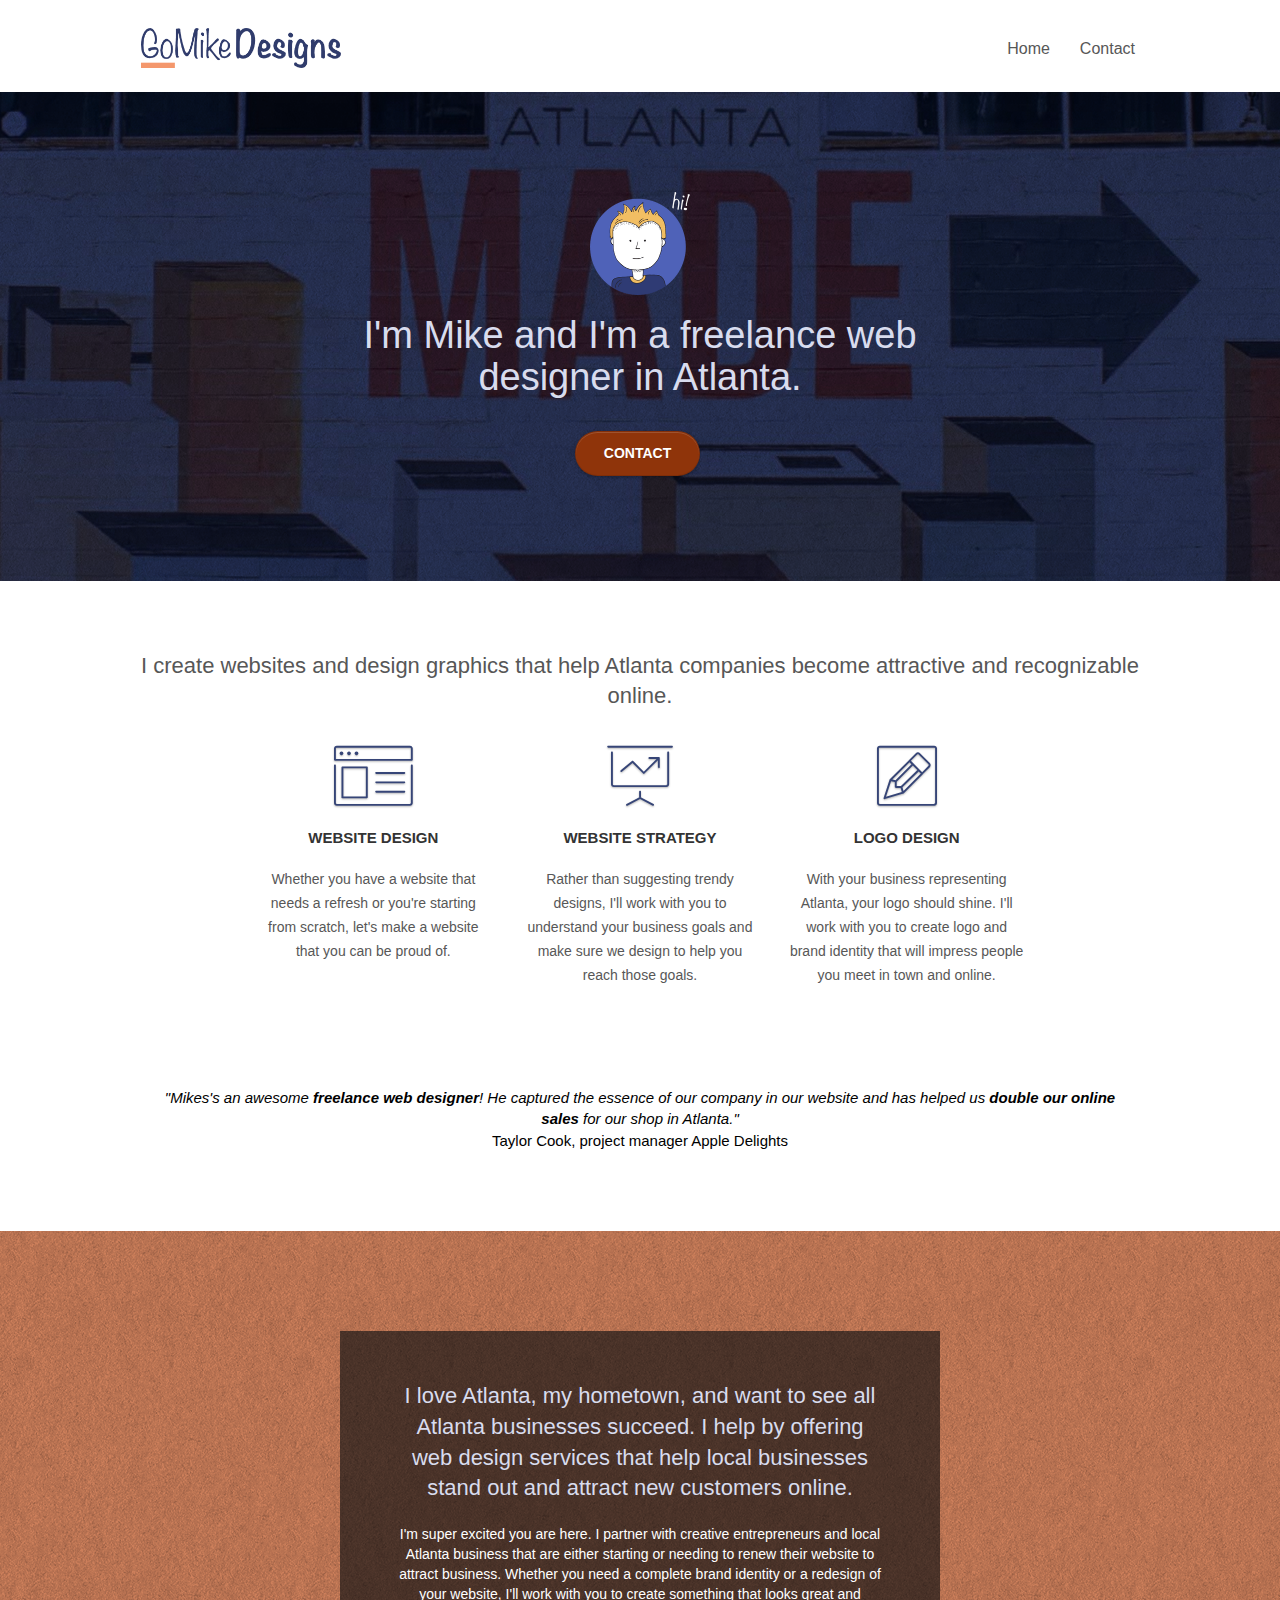
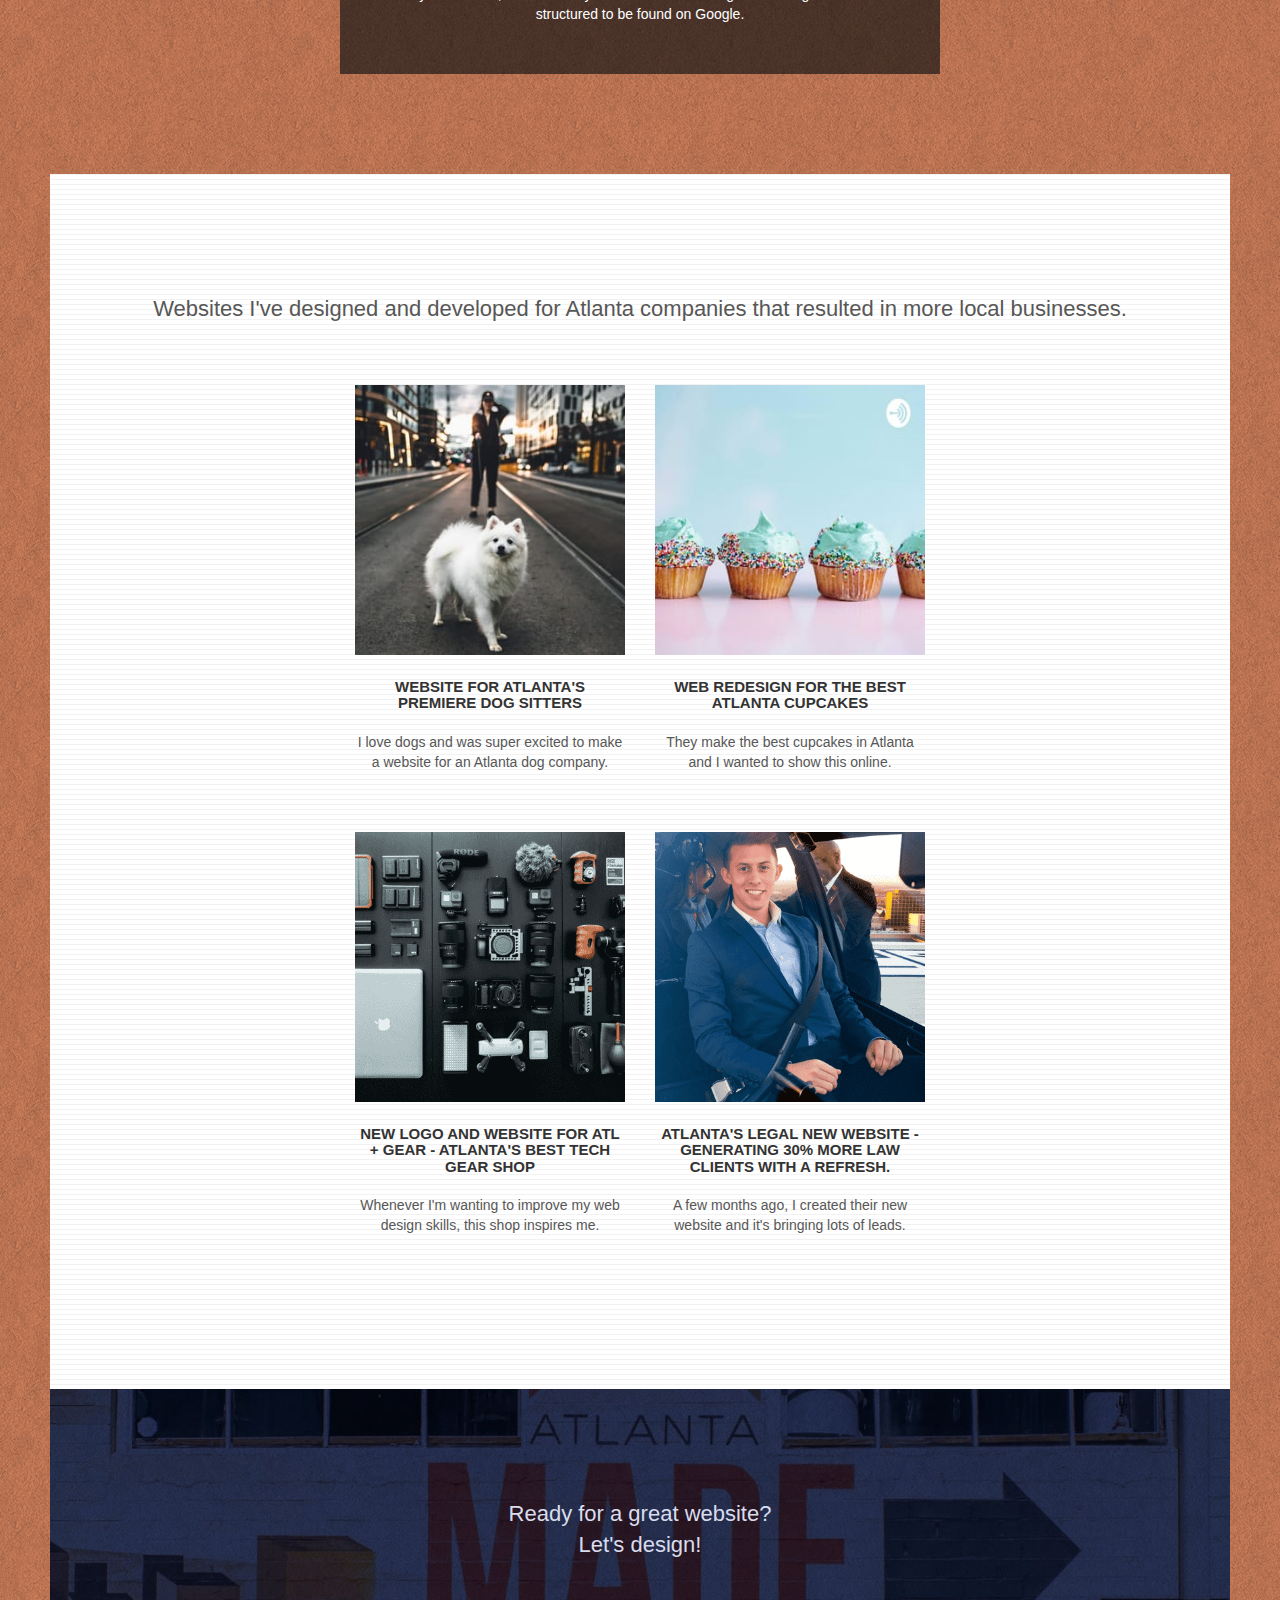
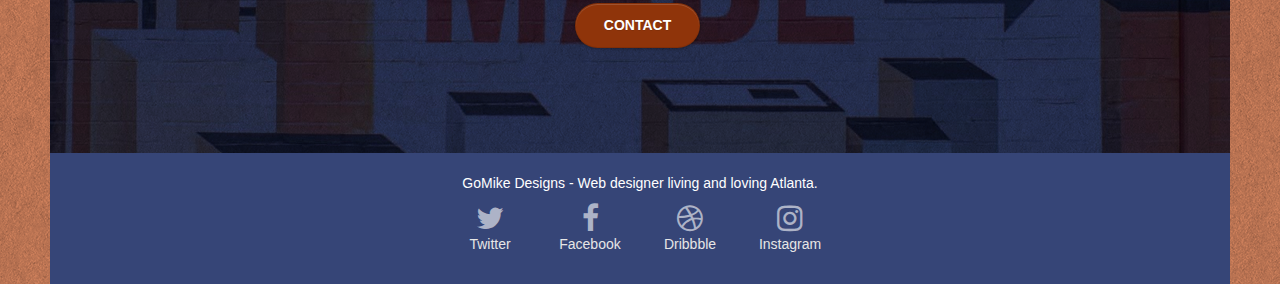
<file: index.html>
<!doctype html>
<html lang="en">
<head>
    <meta charset="utf-8">
    
    <meta name="description" content="I'm Mike and I'm a freelance web designer in Atlanta. I am helping local businesses with my services in web design, logo design, and website strategy.">
    <meta name="viewport" content="width=device-width, initial-scale=1.0, viewport-fit=cover">
    <link rel="shortcut icon" type="image/png" href="favicon.jpg">
		<meta name="robots" content="index, follow">
		<link rel="stylesheet preload prefetch"  href="css/bootstrap.min.css" as="style">
		<link rel="stylesheet preload prefetch"  href="style.css" as="style">

		<link rel="preload" as="image" href="/img/atlanta%20made%20sign.jpg">
  <link rel="stylesheet preload" crossorigin="anonymous" as="style" href="./css/font-awesome.css">
  <link rel="stylesheet preload" crossorigin="anonymous" as="style" href="./css/et-line.css">

	
	<link rel="stylesheet preload" crossorigin="anonymous" as="style" href="./css/font-awesome.min.css">
	<link rel="stylesheet preload" crossorigin="anonymous" as="style" href="./css/et-line.css">
	

	
    <title>GoMike Designs</title>

<!-- Analytics -->
 
<!-- Analytics END -->
    
</head>
<body>
<!-- Main container -->
<div class="page-container">
    
<!-- bloc-0 -->
<header class="bloc bgc-white l-bloc " id="bloc-0">
	<div class="container bloc-sm">
		
			<nav class="navbar row">
				<div class="navbar-header">	
				<a class="navbar-brand" href="index.html"><img src="img/atlanta web design logo (1).jpg" alt="GoMikeDesigns Logo - Homepage" height="40" width="200"/></a>
					

				<button id="nav-toggle" type="button" class="ui-navbar-toggle navbar-toggle" data-toggle="collapse" data-target=".navbar-1"  aria-label="toggle navigation"
				aria-controls="toggleNavbar" aria-expanded="false">
					<span class="sr-only">Toggle navigation</span><span class="icon-bar"></span><span class="icon-bar"></span><span class="icon-bar"></span>
				</button>
			</div>
			<div class="collapse navbar-collapse navbar-1 special-dropdown-nav" id="toggleNavbar">
				<ul class="site-navigation nav navbar-nav">
					<li>
						<a href="index.html">Home</a>
					</li>
					<li>
						<a href="contact.html">Contact</a>
						
				</ul>
			</div>
		</nav>
	</div>
</header>
<!-- bloc-0 END -->

<!-- bloc-1-hero -->
<div class="bloc bgc-dark-slate-blue bg-atlanta-20made-20sign d-bloc bg-t-edge bloc-bg-texture texture-paper b-parallax" id="bloc-1-hero">
	<div class="container bloc-lg">
		<div class="row tight-width-whitespace">
			<div class="col-sm-12">
				<img src="./img/atlanta web designer mike .jpg" class="center-block image-resize-mode" width="100" height="103" alt="Mike Picture"/>
				<h1 class="text-center hero-bloc-text tc-white ">
					I'm Mike and I'm a freelance web designer in Atlanta.
				</h1>
				<div class="text-center">
					<a href="contact.html" class="btn btn-lg btn-clean btn-rd cta-hero btn-atomic-tangerine" id="cta-hero">Contact</a>
				</div>
			</div>
		</div>
	</div>
</div>
<!-- bloc-1-hero END -->

<!-- bloc-2-services -->
<div class="bloc bgc-white l-bloc" id="bloc-2-services">
	<div class="container bloc-md">
		<div class="row">
			<div class="col-sm-12 text-center">
				<h2>I create websites and design graphics that help Atlanta companies become attractive and recognizable online.</h2>
			</div>
		</div>
		<div class="row voffset-lg med-width-whitespace">
			<div class="col-sm-4">
				<div class="text-center">
					<span class="et-icon-browser sm-shadow icon-dark-slate-blue icons icon-lg"></span>
				</div>
				<h3 class="mg-md text-center service-header">
					Website Design
				</h3>
				<p class="text-center ">
					Whether you have a website that needs a refresh or you're starting from scratch, let's make a website that you can be proud of.
				</p>
			</div>
			<div class="col-sm-4">
				<div class="text-center">
					<span class="et-icon-presentation sm-shadow icon-dark-slate-blue icons icon-lg"></span>
				</div>
				<h3 class="mg-md text-center service-header">
					Website Strategy
				</h3>
				<p class="text-center ">
					Rather than suggesting trendy designs, I'll work with you to understand your business goals and make sure we design to help you reach those goals.<br>
				</p>
			</div>
			<div class="col-sm-4">
				<div class="text-center">
					<span class="et-icon-edit sm-shadow icon-dark-slate-blue icons icon-lg"></span>
				</div>
				<h3 class="mg-md text-center service-header">
					Logo Design
				</h3>
				<p class="text-center ">
					With your business representing Atlanta, your logo should shine. I'll work with you to create logo and brand identity that will impress people you meet in town and online.
				</p>
			</div>
		</div>
		<div class="row voffset-lg voffset text-center">
				<blockquote>
						<em>"Mikes's an awesome <strong> freelance web designer</strong>! He captured the essence of our company in our website and has helped us <strong>double our online sales</strong> for our shop in Atlanta."<br></em> Taylor Cook, project manager Apple Delights
				</blockquote>

			</div>
		</div>
	</div>
</div>
<!-- bloc-2-services END -->

<!-- bloc-3-what-i-do -->
<div
	class="bloc tc-white bgc-atomic-tangerine bloc-bg-texture texture-paper b-parallax bg-atlanta-20made-20sign-20orange d-bloc" id="bloc-3-what-i-do">
	<div class="container bloc-lg">
		<div class="row tight-width-whitespace black-background">
			<div class="col-sm-12">
				<p class="mg-md text-center tc-white t-size">
					I love Atlanta, my hometown, and want to see all Atlanta businesses succeed. I help by offering web design services that help local businesses stand out and attract new customers online.<br>
				</p>
				<p class="text-center white">
					I'm super excited you are here. I partner with creative entrepreneurs and local Atlanta business that are either starting or needing to renew their website to attract business. Whether you need a complete brand identity or a redesign of your website, I'll work with you to create something that looks great and structured to be found on Google.
				</p>
			</div>
		</div>
	</div>

<!-- bloc-3-what-i-do END -->

<!-- bloc-4-portfolio -->
<div class="bloc bgc-white bg-lines-h2-bg bg-repeat l-bloc" id="bloc-4-portfolio">
	<div class="container bloc-lg">
		<div class="row">
			<div class="col-sm-12 text-center">
								<h2>Websites I've designed and developed for Atlanta companies that resulted in more local businesses.  </h2> 

			</div>
		</div>
		<div class="row tight-width-whitespace portfolio-row">
			<div class="col-sm-6">
				<a href="img/11.jpg" data-lightbox="img/11.jpg" data-gallery-id="gallery-1" data-caption="Website for Atlanta's Premiere dog sitters" data-frame="snapshot-lb"><img src="img/11.jpg" class="img-responsive portfolio-thumb" alt="Photo of dog with its dog sitter in the background." width="300" height="300" /></a>
				<h3 class="mg-md text-center">
					Website for Atlanta's premiere Dog Sitters
				</h3>
				<p class="text-center">
					I love dogs and was super excited to make a website for an Atlanta dog company.
				</p>
			</div>
			<div class="col-sm-6">
				<a href="./img/2.jpg" data-lightbox="img/2.jpg" data-gallery-id="gallery-1" data-caption="web redesign for the best cupcakes in Atlanta" data-frame="snapshot-lb"><img src="img/2.jpg" class="img-responsive portfolio-thumb" alt="4 cupcakes from a bakery in Atlanta" width="300" height="300"/></a>
				<h3 class="mg-md text-center">
					Web redesign for the best Atlanta cupcakes
				</h3>
				<p class="text-center">
					They make the best cupcakes in Atlanta and I wanted to show this online.
				</p>
			</div>
		</div>
		<div class="row tight-width-whitespace portfolio-row">
			<div class="col-sm-6">
				<a href="./img/3.jpg" data-lightbox="img/3.jpg" data-gallery-id="gallery-1" data-caption="New logo and website for Atlanta's best tech gear shop" data-frame="snapshot-lb"><img src="img/3.jpg" class="img-responsive portfolio-thumb" alt="Camera parts from a tech gear shop in Atlanta" width="310" height="310"></a>
				<h3 class="mg-md text-center">
					New logo and website for Atl + Gear - Atlanta's best tech gear shop
				</h3>
				<p class="text-center">
					Whenever I'm wanting to improve my web design skills, this shop inspires me.
				</p>
			</div>
			<div class="col-sm-6">
				<a href="./img/4.jpg" data-lightbox="img/4.jpg" data-gallery-id="gallery-1" data-caption="Atlanta's legal website generates 30% more clients after web redesign" data-frame="snapshot-lb"><img src="img/4.jpg" class="img-responsive portfolio-thumb" alt="Man in a suit on a helicopter" width="310" height="310" /></a>
				<h3 class="mg-md text-center">
					Atlanta's legal new website - Generating 30% more law clients with a refresh.
				</h3>
				<p class="text-center">
					A few months ago, I created their new website and it's bringing lots of leads.
				</p>
			</div>
		</div>
	</div>
</div>
<!-- bloc-4-portfolio END -->

<!-- bloc-5-cta -->
<div class="bloc bgc-dark-slate-blue bg-atlanta-20made-20sign d-bloc bloc-bg-texture texture-paper" id="bloc-5-cta">
	<div class="container bloc-lg">
		<div class="row">
			<h2 class="mg-md text-center tc-white position-r">
				Ready for a great website? <br>Let's design!
			</h2>
			<div class="col-sm-12 text-center">
				<a href="contact.html" class="btn btn-atomic-tangerine btn-clean btn-rd btn-lg cta-hero">Contact</a>
			</div>
		</div>
	</div>
</div>
<!-- bloc-5-cta END -->

<!-- Footer - bloc-8 -->
<div class="bloc bgc-dark-slate-blue d-bloc" id="bloc-8" role="contentinfo">
	<div class="container bloc-sm">
		<div class="row">
			<div class="col-sm-12">
				<p class="text-center white">
					GoMike Designs - Web designer living and loving Atlanta.<br>
				</p>
				<div class="row row-no-gutters social">
					<div class="col-sm-3">
						<div class="text-center">
							<a href="https://www.Twitter.com" target="_blank" rel="noreferrer">
                <i class="fa fa-twitter icon-md"></i>
                <p class="link-color">Twitter</p>
              </a>
            </div>
          </div>
          <div class="col-sm-3">
            <div class="text-center">
              <a href="https://www.facebook.com/" target="_blank" rel="noreferrer">
                <i class="fa fa-facebook icon-md"></i>
                <p class="link-color">Facebook</p>
              </a>
            </div>
          </div>
          <div class="col-sm-3">
            <div class="text-center">
              <a href="https://dribbble.com/" target="_blank" rel="noreferrer">
                <i class="fa fa-dribbble icon-md"></i>
                <p class="link-color">Dribbble</p>
							</a>
            </div>
          </div>
          <div class="col-sm-3">
            <div class="text-center">
              <a href="https://www.instagram.com/" target="_blank" rel="noreferrer">
                <i class="fa fa-instagram icon-md"></i>
                <p class="link-color">Instagram</p>


							</a>
						</div>
					</div>

				</div>
				
			</div>
		</div>
	</div>
</div>
<!-- Footer - bloc-8 END -->

</div>
<!-- Main container END -->
    


</body>
</html>
</file>
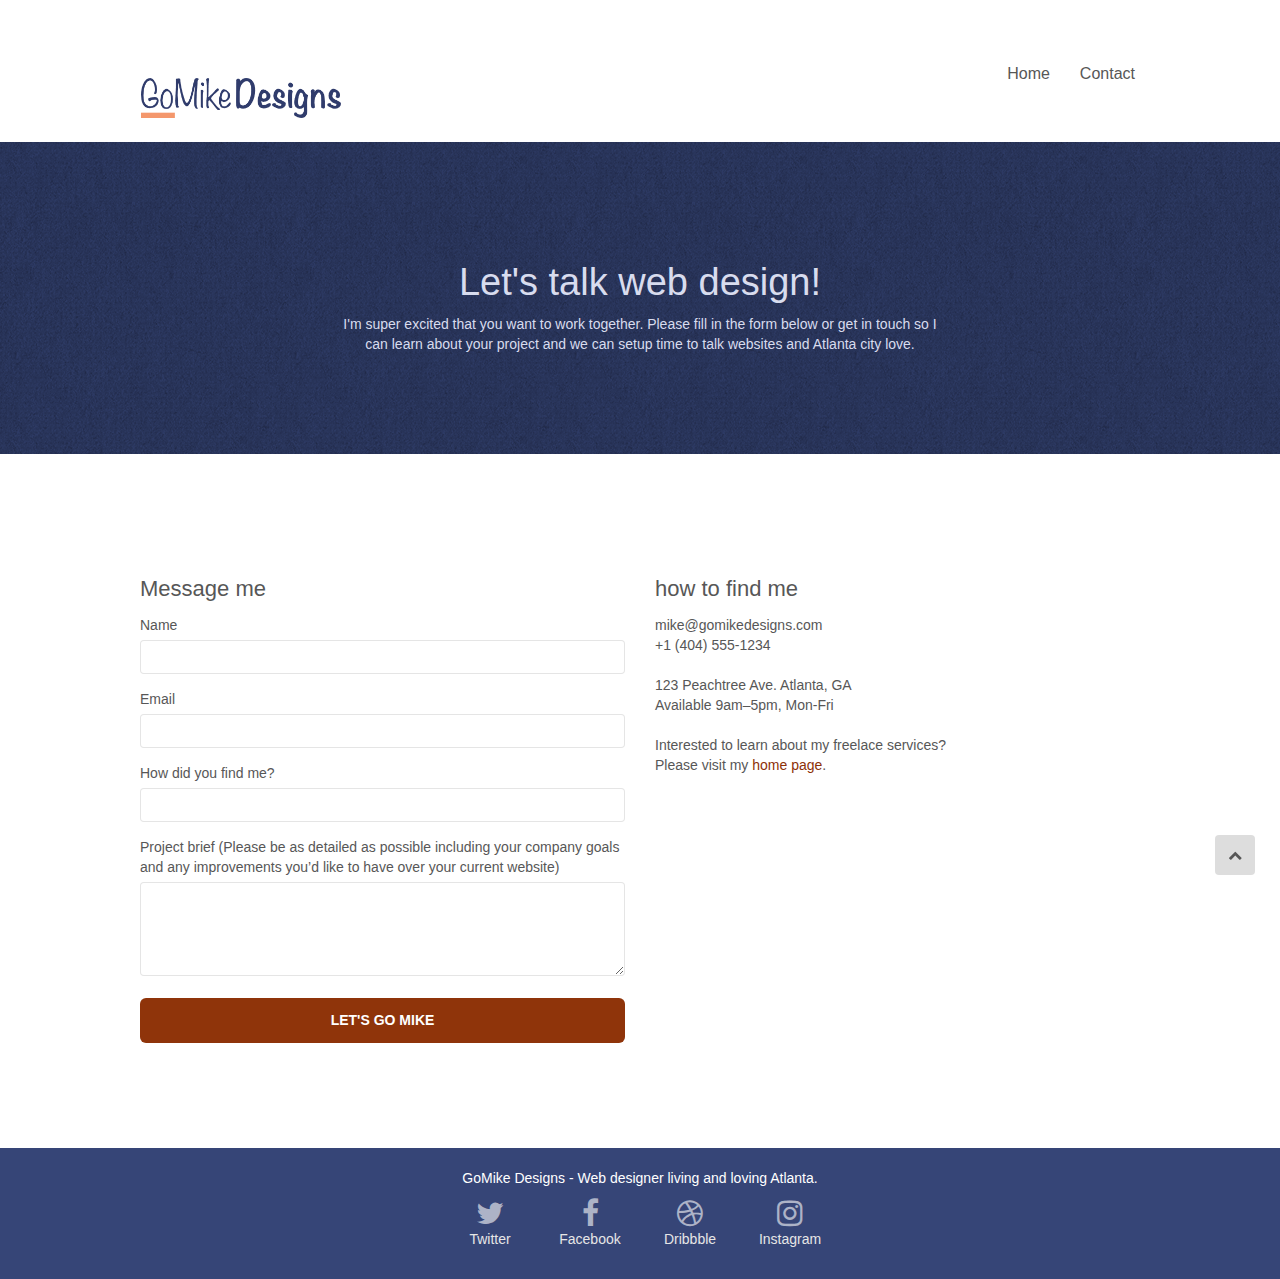
<file: contact.html>
<!doctype html>
<html lang="en">
<head>
    <meta charset="utf-8">
    <meta name="description"
			 content="I'm Mike and you should hire me to build your website.">
    
    <meta name="viewport" content="width=device-width, initial-scale=1.0, viewport-fit=cover">
    <link rel="shortcut icon" type="image/png" href="favicon.jpg">
    
	<link rel="stylesheet preload prefetch" href="css/bootstrap.min.css" as="style">
	<link rel="stylesheet preload prefetch"  href="style.css" as="style">
	
	<link rel="stylesheet preload" crossorigin="anonymous" as="style" href="./css/font-awesome.css">
	<link rel="stylesheet preload" crossorigin="anonymous" as="style" href="./css/et-line.css">
	
  <title>GoMikeDesigns</title>

    
<!-- Analytics -->
 
<!-- Analytics END -->
    
</head>
<body>
<!-- Main container -->
<div class="page-container">
    
<!-- bloc-0 -->
<div class="bloc bgc-white l-bloc " id="bloc-0">
	<div class="container bloc-sm">
		<nav class="navbar row">
			<nav class="navbar row" role="navigation"></nav>
			<div class="navbar-header">
				<a class="navbar-brand" href="index.html"><img src="img/atlanta web design logo (1).jpg"alt="GoMikeDesigns Logo - Homepage" height="40" width="200" /></a>
				<button id="nav-toggle" type="button" class="ui-navbar-toggle navbar-toggle" data-toggle="collapse" data-target=".navbar-1" aria-label="toggle navigation" aria-controls="toggleNavbar" aria-expanded="false">
					<span class="sr-only">Toggle navigation</span><span class="icon-bar"></span><span class="icon-bar"></span><span class="icon-bar"></span>
				</button>
			</div>
			<div class="collapse navbar-collapse navbar-1 special-dropdown-nav" id="toggleNavbar">
				
				<ul class="site-navigation nav navbar-nav">
					<li>
						<a href="index.html">Home</a>
					</li>
					<li>
					</li>
					<li>
						<a href="contact.html">Contact</a>
					</li>
				</ul>
			</div>
		</nav>
	</div>
</div>
<!-- bloc-0 END -->

<!-- bloc-6 -->
<div class="bloc bg-dots-bg bg-repeat bgc-dark-slate-blue d-bloc bloc-bg-texture texture-paper" id="bloc-6">
	<div class="container bloc-lg">
		<div class="row">
			<div class="col-sm-12">
				<h1 class="text-center hero-bloc-text tc-white">
					Let's talk web design!
					</h1>
				<p
					class="text-center mg-lg tc-white tight-width-whitespace">
					I'm super excited that you want to work together. Please fill in the form below or get in touch so I can learn about your project and we can setup time to talk websites and Atlanta city love.
				</p>
			</div>
		</div>
	</div>
</div>
<!-- bloc-6 END -->

<!-- bloc-7 -->
<div class="bloc bgc-white l-bloc" id="bloc-7">
	<div class="container bloc-lg">
		<div class="row">
			<div class="col-sm-6">
				<h2 class>Message me</h2>
				<form  action="includes/form_1.php" method="POST">
					<div class="form-group">
						<label for="name">
							Name
						</label>
						<input id="name" name="name" class="form-control" type="text" required />
					</div>
					<div class="form-group">
						<label for="email">
							Email
						</label>
						<input id="email" name="email"class="form-control" type="email" required />
					</div>
					<div class="form-group">
						<label for="input_504">
							How did you find me?
						</label>
						<input class="form-control" required id="input_504" type="text" name="find me"/>
					</div>
					<div class="form-group">
						<label for="message">
							Project brief (Please be as detailed as possible including your company goals and any improvements you&rsquo;d like to have over your current website)<br>
						</label><textarea id="message" class="form-control" rows="4" cols="50" required></textarea>
					</div> 
					<button class="bloc-button btn btn-lg btn-block cta-hero btn-atomic-tangerine" type="submit">
						Let's go Mike
					</button>
				</form>
			</div>
			<div class="col-sm-6">
				<h2 class="">how to find me</h2>
				<p>
					mike@gomikedesigns.com<br>+1 (404) 555-1234<br> <br>123 Peachtree Ave. Atlanta, GA<br>Available 9am–5pm, Mon-Fri <br> <br>Interested to learn about my freelace services? <br>Please visit my&nbsp;<a class="ltc-atomic-tangerine" href="index.html">home page</a>.
				</p>
			</div>
		</div>
	</div>
</div>
<!-- bloc-7 END -->

<!-- ScrollToTop Button -->
<a class="bloc-button btn btn-d scrollToTop" onclick="scrollToTarget('1')"><span class="fa fa-chevron-up"></span></a>
<!-- ScrollToTop Button END-->


<!-- Footer - bloc-8 -->
<div class="bloc bgc-dark-slate-blue d-bloc" id="bloc-8">
	<div class="container bloc-sm">
		<div class="row">
			<div class="col-sm-12">
				<p class="text-center white">
					GoMike Designs - Web designer living and loving Atlanta.<br>
				</p>
				<div class="row row-no-gutters social">
					<div class="col-sm-3">
						<div class="text-center">
							<a href="https://www.Twitter.com" target="_blank" rel="noreferrer">
								<i class="fa fa-twitter icon-md"></i>
								<p class="link-color">Twitter</p>
							</a>
						</div>
					</div>
					<div class="col-sm-3">
						<div class="text-center">
							<a href="https://www.facebook.com/" target="_blank" rel="noreferrer">
								<i class="fa fa-facebook icon-md"></i>
								<p class="link-color">Facebook</p>
							</a>
						</div>
					</div>
					<div class="col-sm-3">
						<div class="text-center">
							<a href="https://dribbble.com/" target="_blank" rel="noreferrer">
								<i class="fa fa-dribbble icon-md"></i>
								<p class="link-color">Dribbble</p>
							</a>
						</div>
					</div>
					<div class="col-sm-3">
						<div class="text-center">
							<a href="https://www.instagram.com/" target="_blank" rel="noreferrer">
								<i class="fa fa-instagram icon-md"></i>
								<p class="link-color">Instagram</p>
								</a>
						</div>
					</div>
				</div>
			</div>
		</div>
	</div>
</div>
<!-- Footer - bloc-8 END -->

</div>
<!-- Main container END -->
    
	
</body>
</html>
</file>
<file: style.css>
body {
    margin: 0;
    padding: 0;
    background: #FFF;
    overflow-x: hidden;
    -webkit-font-smoothing: antialiased;
    -moz-osx-font-smoothing: grayscale;
}

a,
button {
    transition: all .3s ease-in-out;
    outline: none!important;
}

a:hover {
    text-decoration: none;
    cursor: pointer;
}

#page-loading-blocs-notifaction {
    position: fixed;
    top: 0;
    bottom: 0;
    width: 100%;
    z-index: 100000;
    background: #FFFFFF url("img/pageload-spinner.gif") no-repeat center center;
}

.bloc {
    width: 100%;
    clear: both;
    background: 50% 50% no-repeat;
    padding: 0 50px;
    -webkit-background-size: cover;
    -moz-background-size: cover;
    -o-background-size: cover;
    background-size: cover;
    position: relative;
}

.bloc .container {
    padding-left: 0;
    padding-right: 0;
}

.bloc-lg {
    padding: 100px 50px;
}

.bloc-md {
    padding: 50px;
}

.bloc-sm {
    padding: 20px 50px;
}

.bg-center,
.bg-l-edge,
.bg-r-edge,
.bg-t-edge,
.bg-b-edge,
.bg-tl-edge,
.bg-bl-edge,
.bg-tr-edge,
.bg-br-edge,
.bg-repeat {
    -webkit-background-size: auto!important;
    -moz-background-size: auto!important;
    -o-background-size: auto!important;
    background-size: auto!important;
}

.bg-repeat {
    background: repeat;
}

.bg-t-edge {
    background: top no-repeat;
}

.bloc-bg-texture::before {
    content: "";
    background-size: 2px 2px;
    position: absolute;
    top: 0;
    bottom: 0;
    left: 0;
    right: 0;
}

.texture-paper::before {
    background: url("img/texture-paper.png");
    background-size: 280px 280px;
}

.position-r{
    position: relative;
}

.b-parallax {
    background-attachment: fixed;
}

.d-bloc {
    color: rgba(255, 255, 255, .7);
}

.d-bloc button:hover {
    color: rgba(255, 255, 255, .9);
}

.d-bloc .icon-round,
.d-bloc .icon-square,
.d-bloc .icon-rounded,
.d-bloc .icon-semi-rounded-a,
.d-bloc .icon-semi-rounded-b {
    border-color: rgba(255, 255, 255, .9);
}

.d-bloc .divider-h span {
    border-color: rgba(255, 255, 255, .2);
}

.d-bloc .a-btn,
.d-bloc .navbar a,
.d-bloc .navbar-brand,
.d-bloc a .icon-sm,
.d-bloc a .icon-md,
.d-bloc a .icon-lg,
.d-bloc a .icon-xl,
.d-bloc h1 a,
.d-bloc h2 a,
.d-bloc h3 a,
.d-bloc h4 a,
.d-bloc h5 a,
.d-bloc h6 a,
.d-bloc p a {
    color: rgba(255, 255, 255, .6);
}

.d-bloc .a-btn:hover,
.d-bloc .navbar a:hover,
.d-bloc .navbar-brand:hover,
.d-bloc a:hover .icon-sm,
.d-bloc a:hover .icon-md,
.d-bloc a:hover .icon-lg,
.d-bloc a:hover .icon-xl,
.d-bloc h1 a:hover,
.d-bloc h2 a:hover,
.d-bloc h3 a:hover,
.d-bloc h4 a:hover,
.d-bloc h5 a:hover,
.d-bloc h6 a:hover,
.d-bloc p a:hover {
    color: rgba(255, 255, 255, 1);
}

.d-bloc .navbar-toggle .icon-bar {
    background: rgba(255, 255, 255, 1);
}

.d-bloc .btn-wire,
.d-bloc .btn-wire:hover {
    color: rgba(255, 255, 255, 1);
    border-color: rgba(255, 255, 255, 1);
}

.d-bloc .panel {
    color: rgba(0, 0, 0, .5);
}

.d-bloc .panel button:hover {
    color: rgba(0, 0, 0, .7);
}

.d-bloc .panel icon {
    border-color: rgba(0, 0, 0, .7);
}

.d-bloc .panel .divider-h span {
    border-color: rgba(0, 0, 0, .1);
}

.d-bloc .panel .a-btn {
    color: rgba(0, 0, 0, .6);
}

.d-bloc .panel .a-btn:hover {
    color: rgba(0, 0, 0, 1);
}

.d-bloc .panel .btn-wire,
.d-bloc .panel .btn-wire:hover {
    color: rgba(0, 0, 0, .7);
    border-color: rgba(0, 0, 0, .3);
}

.d-bloc .panel,
.l-bloc {
    color: rgba(0, 0, 0, .5);
}

.d-bloc .panel button:hover,
.l-bloc button:hover {
    color: rgba(0, 0, 0, .7);
}

.l-bloc .icon-round,
.l-bloc .icon-square,
.l-bloc .icon-rounded,
.l-bloc .icon-semi-rounded-a,
.l-bloc .icon-semi-rounded-b {
    border-color: rgba(0, 0, 0, .7);
}

.d-bloc .panel .divider-h span,
.l-bloc .divider-h span {
    border-color: rgba(0, 0, 0, .1);
}

.d-bloc .panel .a-btn,
.l-bloc .a-btn,
.l-bloc .navbar a,
.l-bloc .navbar-brand,
.l-bloc a .icon-sm,
.l-bloc a .icon-md,
.l-bloc a .icon-lg,
.l-bloc a .icon-xl,
.l-bloc h1 a,
.l-bloc h2 a,
.l-bloc h3 a,
.l-bloc h4 a,
.l-bloc h5 a,
.l-bloc h6 a,
.l-bloc p a {
    color: rgba(0, 0, 0, .6);
}

.d-bloc .panel .a-btn:hover,
.l-bloc .a-btn:hover,
.l-bloc .navbar a:hover,
.l-bloc .navbar-brand:hover,
.l-bloc a:hover .icon-sm,
.l-bloc a:hover .icon-md,
.l-bloc a:hover .icon-lg,
.l-bloc a:hover .icon-xl,
.l-bloc h1 a:hover,
.l-bloc h2 a:hover,
.l-bloc h3 a:hover,
.l-bloc h4 a:hover,
.l-bloc h5 a:hover,
.l-bloc h6 a:hover,
.l-bloc p a:hover {
    color: rgba(0, 0, 0, 1);
}

.l-bloc .navbar-toggle .icon-bar {
    color: rgba(0, 0, 0, .6);
}

.d-bloc .panel .btn-wire,
.d-bloc .panel .btn-wire:hover,
.l-bloc .btn-wire,
.l-bloc .btn-wire:hover {
    color: rgba(0, 0, 0, .7);
    border-color: rgba(0, 0, 0, .3);
}

.voffset {
    margin-top: 30px;
}

.voffset-lg {
    margin-top: 80px;
}

.row-no-gutters {
    margin-right: 0;
    margin-left: 0;
}

.row.row-no-gutters > [class^="col-"],
.row.row-no-gutters > [class*=" col-"] {
    padding-right: 0;
    padding-left: 0;
}

#bloc-2-services p {
    font-size: 14px;
    line-height: 24px;
}

.navbar {
    margin-bottom: 0;
    z-index: 1;
}

.navbar-brand {
    height: auto;
    padding: 3px 15px;
    font-size: 25px;
    font-weight: normal;
    font-weight: 600;
    line-height: 44px;
}

.navbar-brand img {
    max-height: 200px;
    margin: 0 5px 0 0;
    display: inline;
}

.navbar-brand img[src$=svg] {
    min-width: 100px;
}

.nav-center .navbar-brand img {
    margin: 0;
}

.navbar .nav {
    padding-top: 2px;
    margin-right: -16px;
    float: right;
    z-index: 1;
}

.nav > li {
    float: left;
    margin-top: 4px;
    font-size: 16px;
}

.navbar-nav .open .dropdown-menu > li > a {
    text-align: inherit;
}

.nav > li a:hover,
.nav > li a:focus {
    background: transparent;
}

.navbar-toggle {
    margin: 10px 10px 0 0;
    border: 0px;
}

.navbar-toggle:hover {
    background: transparent!important;
}

.navbar-toggle .icon-bar {
    background-color: rgba(0, 0, 0, .5);
    width: 26px;
}

.nav-invert .navbar .nav {
    float: left;
}

.nav-invert .navbar-header,
.nav-invert .navbar-brand {
    float: right;
    position: relative;
    z-index: 2;
}

.link-color{
    color:#e6e6e6 !important;
}

@media (min-width: 768px) {
    .site-navigation {
        position: absolute;
        top: 50%;
        right: 20px;
        transform: translate(0, -50%);
        -webkit-transform: translateY(-50%);
    }
    .nav > li .dropdown-menu a,
    .nav > li .dropdown-menu a:hover {
        color: #484848;
    }
    .nav-invert .site-navigation {
        left: 0;
        right: 0;
    }
    .nav-center {
        text-align: center;
    }
    .nav-center .navbar-header {
        width: 100%;
    }
    .nav-center .navbar-header,
    .nav-center .navbar-brand,
    .nav-center .nav > li {
        float: none;
        display: inline-block;
    }
    .nav-center .site-navigation {
        position: relative;
        width: 100%;
        right: 0;
        margin-right: 0px;
        margin-top: 20px;
    }
    .nav-center.mini-nav .navbar-toggle {
        float: none;
        margin: 10px auto 0;
    }
}

.nav > li > .dropdown a {
    background: none!important;
    display: block;
    padding: 14px 15px;
}

nav .caret {
    margin: 0 5px;
}

.dropdown-menu .dropdown-menu {
    top: -8px;
    left: 100%;
}

.dropdown-menu .dropmenu-flow-right {
    top: 100%;
    left: 0;
    margin-left: -1px;
    border-top-left-radius: 0;
    border-top-right-radius: 0;
}

.dropdown-menu .dropdown span {
    border: 4px solid black;
    border-top-color: transparent;
    border-right-color: transparent;
    border-bottom-color: transparent;
    margin: 6px -5px 0 0!important;
    float: right;
}

.mg-md {
    margin-top: 10px;
    margin-bottom: 20px;
}

.mg-lg {
    margin-top: 10px;
    margin-bottom: 40px;
}

.btn {
    margin: 0 5px 5px 0;
}

.btn.pull-right {
    margin: 0 0 5px 5px;
}

.btn-d,
.btn-d:hover,
.btn-d:focus {
    color: #000;
    background: #ddd;
}

button {
    outline: none!important;
}

.btn-rd {
    border-radius: 40px;
}

.btn-clean {
    border: 1px solid rgba(0, 0, 0, .08);
    border-bottom-color: rgba(0, 0, 0, .1);
    text-shadow: 0 1px 0 rgba(0, 0, 1, .1);
    box-shadow: 0 1px 3px rgba(0, 0, 1, .25), inset 0 1px 0 0 rgba(255, 255, 255, .15);
}

.icon-md {
    font-size: 30px!important;
}

.icon-lg {
    font-size: 60px!important;
}

.sm-shadow {
    text-shadow: 0 1px 2px rgba(0, 0, 0, .3);
}

.panel-sq,
.panel-sq .panel-heading,
.panel-sq .panel-footer {
    border-radius: 0;
}

.panel-rd {
    border-radius: 30px;
}

.panel-rd .panel-heading {
    border-radius: 29px 29px 0 0;
}

.panel-rd .panel-footer {
    border-radius: 0 0 29px 29px;
}

.form-control {
    border-color: rgba(0, 0, 0, .1);
    box-shadow: none;
}

.scrollToTop {
    width: 40px;
    height: 40px;
    position: fixed;
    bottom: 20px;
    right: 20px;
    opacity: 1;
    z-index: 500;
    transition: all .3s ease-in-out;
}

.scrollToTop span {
    margin-top: 6px;
}

.showScrollTop {
    font-size: 14px;
    opacity: 1;
}

a[data-lightbox] {
    position: relative;
    display: block;
    text-align: center;
}

a[data-lightbox]:hover::before {
    content: "+";
    font-family: "HelveticaNeue-Light", "Helvetica Neue Light", "Helvetica Neue", Helvetica, Arial;
    font-size: 32px;
    width: 50px;
    height: 50px;
    margin-left: -25px;
    border-radius: 50%;
    background: rgba(0, 0, 0, .6);
    color: #FFF;
    font-weight: 100;
    z-index: 1;
    position: absolute;
    top: 50%;
    transform: translateY(-50%);
    -webkit-transform: translateY(-50%);
}

a[data-lightbox]:hover img {
    opacity: 0.6;
    -webkit-animation-fill-mode: none;
    animation-fill-mode: none;
}

#lightbox-modal {
    display: flex;
    align-items: center;
}

#lightbox-modal .modal-dialog {
    width: 90%;
    max-width: 900px;
    margin: 0 auto 0;
}

#lightbox-modal .modal-dialog img {
    max-height: 90vh;
    margin: 0 auto;
}

.lightbox-caption {
    padding: 20px;
    color: #FFF;
    background: rgba(0, 0, 0, .5);
    position: absolute;
    left: 15px;
    right: 15px;
    bottom: 5px;
}

.close-lightbox {
    color: #FFF;
    font-size: 30px;
    position: absolute;
    top: 20px;
    right: 20px;
    z-index: 20;
    background: rgba(0, 0, 0, .5);
    border: none;
    line-height: 30px;
    padding: 0 9px 5px;
    opacity: 0.3;
}

.close-lightbox:hover,
.next-lightbox:hover,
.prev-lightbox:hover {
    opacity: 1.0;
    color: #FFF;
}

.next-lightbox,
.prev-lightbox {
    font-size: 20px;
    color: rgba(255, 255, 255, .9);
    background: rgba(0, 0, 0, .5);
    transition: all .2s ease-in-out;
    position: absolute;
    top: 45%;
    z-index: 1;
    opacity: 0.4;
}

.next-lightbox {
    padding: 6px 8px 1px 13px;
    right: 25px;
}

.prev-lightbox {
    padding: 6px 13px 1px 10px;
    left: 25px;
}

.snapshot-lb .modal-body {
    padding-bottom: 45px;
}

.snapshot-lb .lightbox-caption {
    padding: 0;
    color: rgba(0, 0, 0, .5);
    background: none;
}

h1,
h2,
h3,
h4,
h5,
h6,
p,
label,
.btn,
a {
    font-family: "helvetica";
    font-weight: 400;
    color: #575757!important;
}

.container {
    max-width: 1000px;
}

.hero-bloc-text {
    font-size: 38px;
}

.hero-bloc-text-sub {
    font-size: 36px;
}

.statement-bloc-text {
    line-height: 26px;
    font-style: italic;
    font-size: 20px;
    text-align: center;
    font-weight: lighter;
    max-width: 520px;
    margin: auto auto auto auto;
}

p {
    font-size: 14px;
}

.tight-width-whitespace {
    max-width: 600px;
    margin: auto auto auto auto;
}

.h1 {
    font-size: 20px;
    font-family: "Open Sans";
}

.cta-hero {
    margin-top: 22px;
    color: #FFFFFF!important;
    text-transform: uppercase;
    padding: 12px 28px 12px 28px;
    font-size: 1.0em;
    font-weight: 700;
}

.social {
    max-width: 400px;
    margin: auto auto auto auto;
}

h2, .t-size {
    font-size: 22px;
    line-height: 1.4em;
}

h3 {
    font-size: 15px;
    text-transform: uppercase;
    font-weight: 700;
    color: #333333!important;
}

.med-width-whitespace {
    max-width: 800px;
    margin: auto auto auto auto;
    box-shadow: 0px 0px 0px #000000;
}

h1 {
    color: #333333!important;
}

h4 {
    color: #333333!important;
}

.icons {
    margin-bottom: 14px;
    margin-top: 24px;
}

.white {
    color: #FFFFFF!important;
}

.portfolio-thumb {
    margin-bottom: 24px;
}

.portfolio-row {
    margin-bottom: 44px;
    margin-top: 50px;
}

.avatar {
    box-shadow: 0px 4px 9px rgba(0, 0, 0, 0.3);
}

.black-background {
    background-color: rgba(35, 31, 32, 0.7);
    padding: 40px 40px 40px 40px;
}

.bold-link {
    font-weight: 900;
    text-decoration: underline!important;
}

.service-header {
    font-size: 15px;
    font-weight: 700;
    text-transform: uppercase;
}

.bgc-white {
    background-color: #FFFFFF;
}

.bgc-dark-slate-blue {
    background-color: #364577;
}

.bgc-atomic-tangerine {
    background-color: #F3976C;
}

.tc-white {
    color: #d8dcee!important;
}

.btn-atomic-tangerine {
    background: #8f340a;
    color: #FFF!important;
}

.btn-atomic-tangerine:hover {
    background: #c27956!important;
    color: #FFFFFF!important;
}

.ltc-white {
    color: #FFFFFF!important;
}

.ltc-white:hover {
    color: #cccccc!important;
}

.ltc-atomic-tangerine {
    color: #8D3107!important;
}

.ltc-atomic-tangerine:hover {
    color: #6B2606!important;
}

.icon-dark-slate-blue {
    color: #364577!important;
    border-color: #364577!important;
}

.bg-dots-bg {
    background-image: url("img/dots-bg.png");
}

.bg-lines-h2-bg {
    background-image: url("img/lines-h2-bg.png");
}

.bg-atlanta-20made-20sign {
    background-image: url("img/atlanta%20made%20sign.jpg");
}

.bg-atlanta-20made-20sign-20orange {
    background-image: url("img/atlanta-made-sign-orange.jpg");
}

blockquote {
    color: #000000!important;
    border-style: none;
	font-size: 15px;
}
@media (max-width: 1024px) {
    .bloc {
        padding-left: 20px;
        padding-right: 20px;
    }
    .bloc.full-width-bloc,
    .bloc-tile-2.full-width-bloc .container,
    .bloc-tile-3.full-width-bloc .container,
    .bloc-tile-4.full-width-bloc .container {
        padding-left: 0;
        padding-right: 0;
    }
}

@media (max-width: 992px) and (min-width: 768px) {
    .navbar .nav {
        max-width: 80%
    }
    .nav-center.navbar .nav {
        max-width: 100%
    }
}

@media only screen and (min-width: 768px) and (max-width: 1024px) and (orientation: landscape) {
    .b-parallax {
        background-attachment: scroll;
    }
}

@media only screen and (min-width: 1024px) and (max-width: 1366px) and (-webkit-min-device-pixel-ratio: 1.5) {
    .b-parallax {
        background-attachment: scroll;
    }
}

@media (max-width: 991px) {
    .container {
        width: 100%;
    }
    .b-parallax {
        background-attachment: scroll;
    }
    .page-container,
    #hero-bloc {
        overflow-x: hidden;
        position: relative;
    }
    .bloc {
        padding-left: constant(safe-area-inset-left);
        padding-right: constant(safe-area-inset-right);
    }
    .bloc-group,
    .bloc-group .bloc {
        display: block;
        width: 100%;
    }
    .bloc-fill-screen .fill-bloc-top-edge,
    .bloc-fill-screen .fill-bloc-bottom-edge {
        padding: 0 20px;
        padding-left: constant(safe-area-inset-left);
        padding-right: constant(safe-area-inset-right);
    }
}

@media (max-width: 767px) {
    .page-container {
        overflow-x: hidden;
        position: relative;
    }
    h1,
    h2,
    h3,
    h4,
    h5,
    h6,
    p,
    #disqus_thread {
        padding-left: 10px!important;
        padding-right: 10px!important;
    }
    .b-parallax {
        background-attachment: scroll;
    }
    .navbar .nav {
        padding-top: 0;
        border-top: 1px solid rgba(0, 0, 0, .2);
        float: none!important;
    }
    .navbar.row {
        margin-left: 0;
        margin-right: 0;
    }
    .site-navigation {
        position: inherit;
        transform: none;
        -webkit-transform: none;
        -ms-transform: none;
    }
    .nav > li {
        margin-top: 0;
        border-bottom: 1px solid rgba(0, 0, 0, .1);
        background: rgba(0, 0, 0, .05);
        text-align: left;
        padding-left: 15px;
        width: 100%;
    }
    .nav > li:hover {
        background: rgba(0, 0, 0, .08);
    }
    .dropdown .dropdown a .caret {
        float: none;
        margin: 5px 0 0 10px!important;
        border: 4px solid black;
        border-bottom-color: transparent;
        border-right-color: transparent;
        border-left-color: transparent;
    }
    #hero-bloc .navbar .nav {
        background: rgba(0, 0, 0, .8);
    }
    #hero-bloc .navbar .nav a {
        color: rgba(255, 255, 255, .6);
    }
    .hero {
        padding: 50px 0;
    }
    .hero-nav {
        left: -1px;
        right: -1px;
    }
    .navbar-collapse {
        padding: 0;
        overflow-x: hidden;
        -webkit-box-shadow: none;
        box-shadow: none;
    }
    .navbar-brand img {
        max-height: 40px;
        width: auto;
    }
    .nav-invert .navbar-header {
        float: none;
        width: 100%;
    }
    .nav-invert .navbar-toggle {
        float: left;
        margin-left: 10px;
    }
    .bloc {
        padding-left: 0;
        padding-right: 0;
    }
    .bloc-xxl,
    .bloc-xl,
    .bloc-lg {
        padding: 40px 0;
    }
    .bloc-sm,
    .bloc-md {
        padding-left: 0;
        padding-right: 0;
    }
    .bloc-tile-2 .container,
    .bloc-tile-3 .container,
    .bloc-tile-4 .container,
    .bloc-fill-screen .fill-bloc-top-edge,
    .bloc-fill-screen .fill-bloc-bottom-edge {
        padding-left: 0;
        padding-right: 0;
    }
    .a-block {
        padding: 0 10px;
    }
    .btn-dwn {
        display: none;
    }
    .voffset {
        margin-top: 5px;
    }
    .voffset-md {
        margin-top: 20px;
    }
    .voffset-lg {
        margin-top: 30px;
    }
    form {
        padding: 5px;
    }
    .close-lightbox {
        display: inline-block;
    }
    .blocsapp-device-iphone5 {
        background-size: 216px 425px;
        padding-top: 60px;
        width: 216px;
        height: 425px;
    }
    .blocsapp-device-iphone5 img {
        width: 180px;
        height: 320px;
    }
}

@media (max-width: 400px) {
    .bloc {
        padding-left: 0;
        padding-right: 0;
    }
}

@media (max-width: 767px) {
    .bloc-mob-center-text {
        text-align: center;
    }
}
</file>
<file: css/et-line.css>
@font-face {
    font-family: et-line;
    src: url(../fonts/et-line.eot);
    src: url(../fonts/et-line.eot?#iefix) format('embedded-opentype'), url(../fonts/et-line.woff) format('woff'), url(../fonts/et-line.ttf) format('truetype'), url(../fonts/et-line.svg#et-line) format('svg');
    font-weight: 400;
    font-style: normal;
    font-display: swap; 
}
    
.et-icon-browser,
.et-icon-edit,
.et-icon-presentation {
    font-family: et-line;
    font-style: normal;
    font-weight: 400;
    font-variant: normal;
    text-transform: none;
    line-height: 1;
    -webkit-font-smoothing: antialiased;
    -moz-osx-font-smoothing: grayscale;
    display: inline-block
}
.et-icon-browser:before {
    content: "\e00c"
}

.et-icon-presentation:before {
    content: "\e00e"
}

.et-icon-edit:before {
    content: "\e01c"
}
</file>
